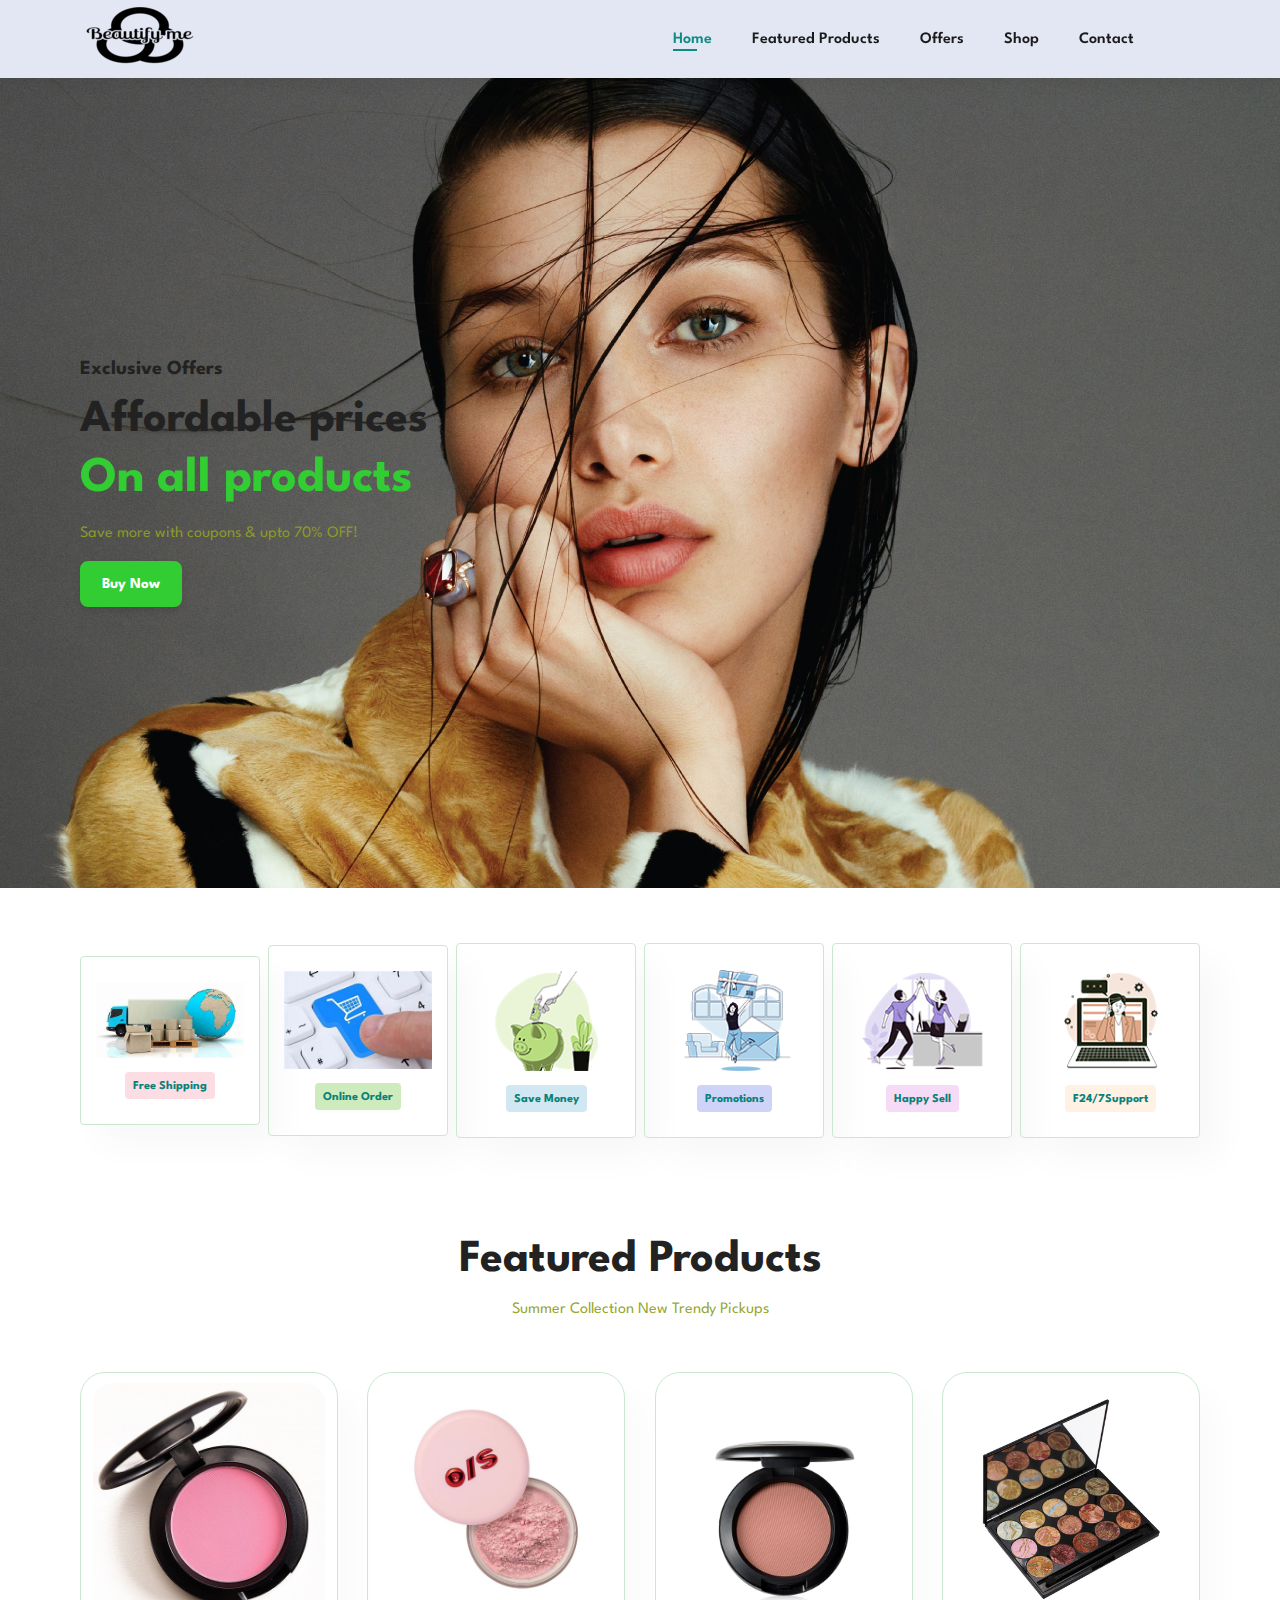
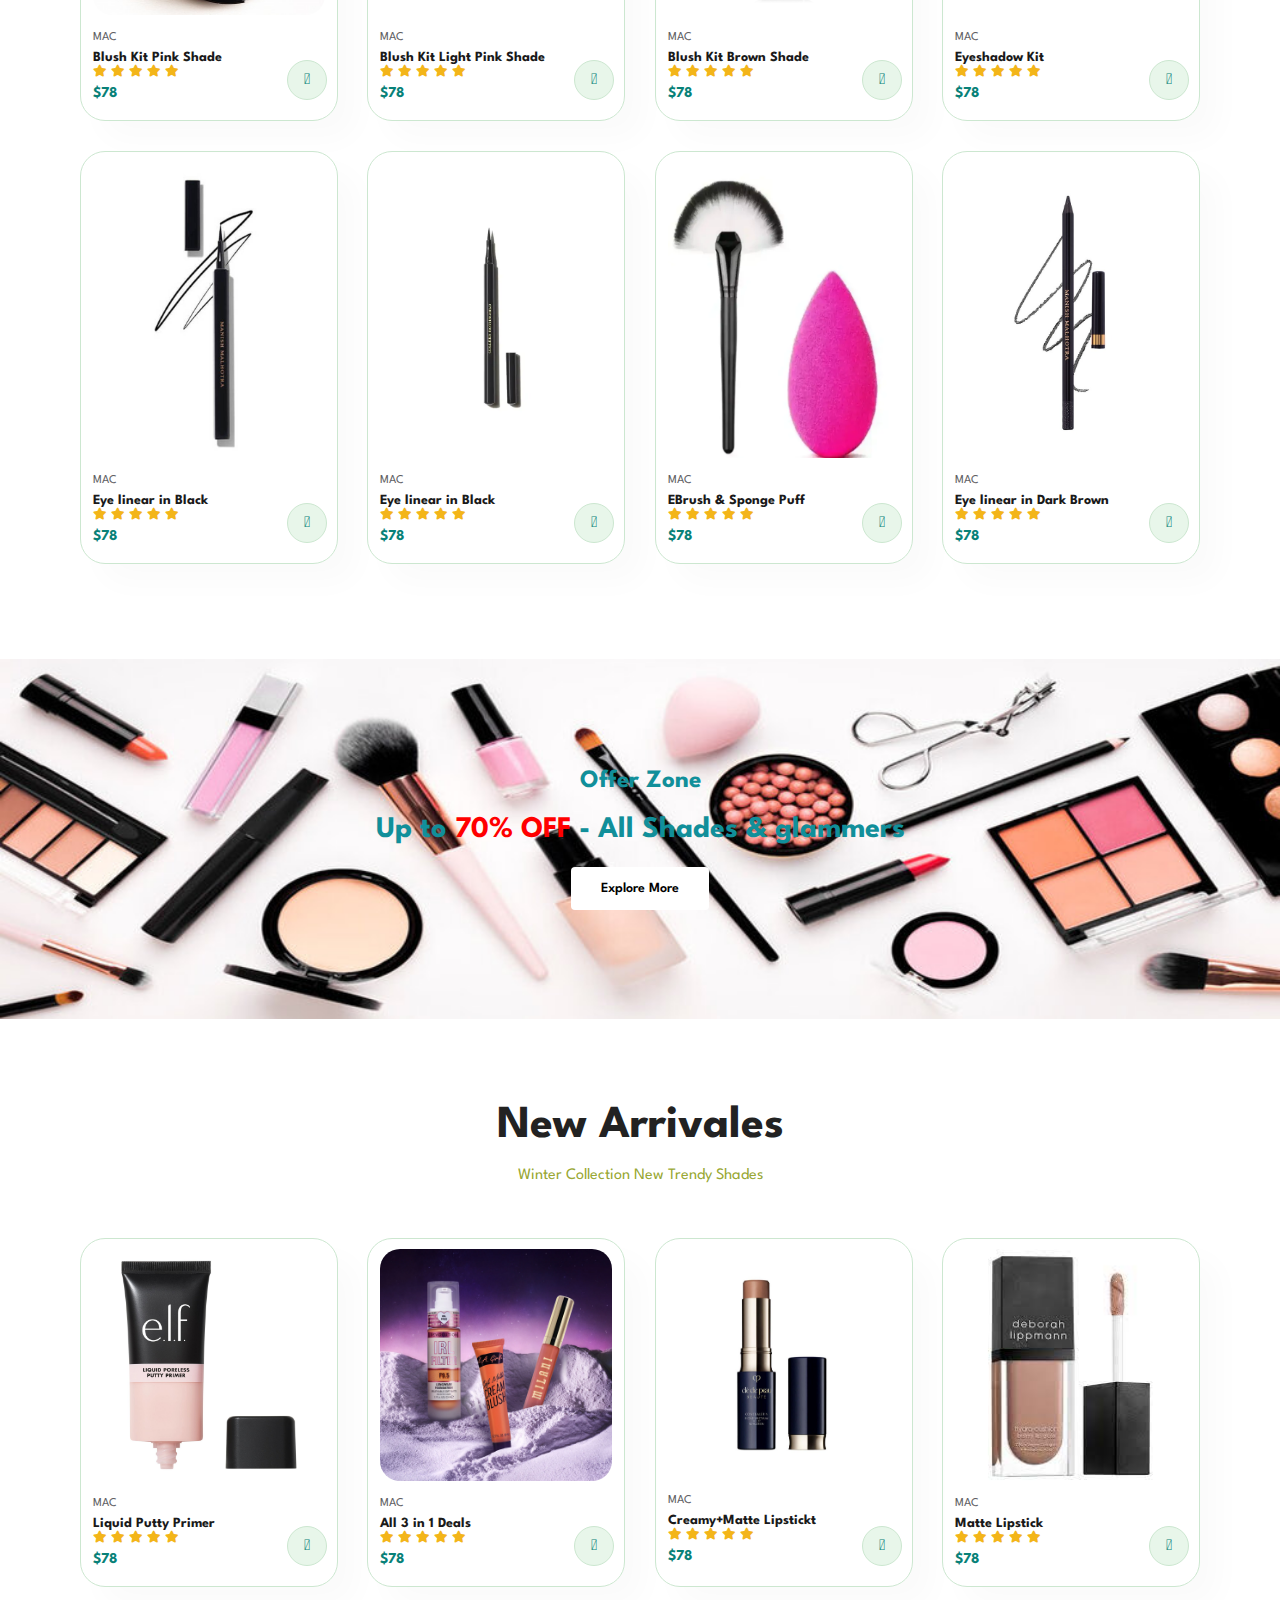
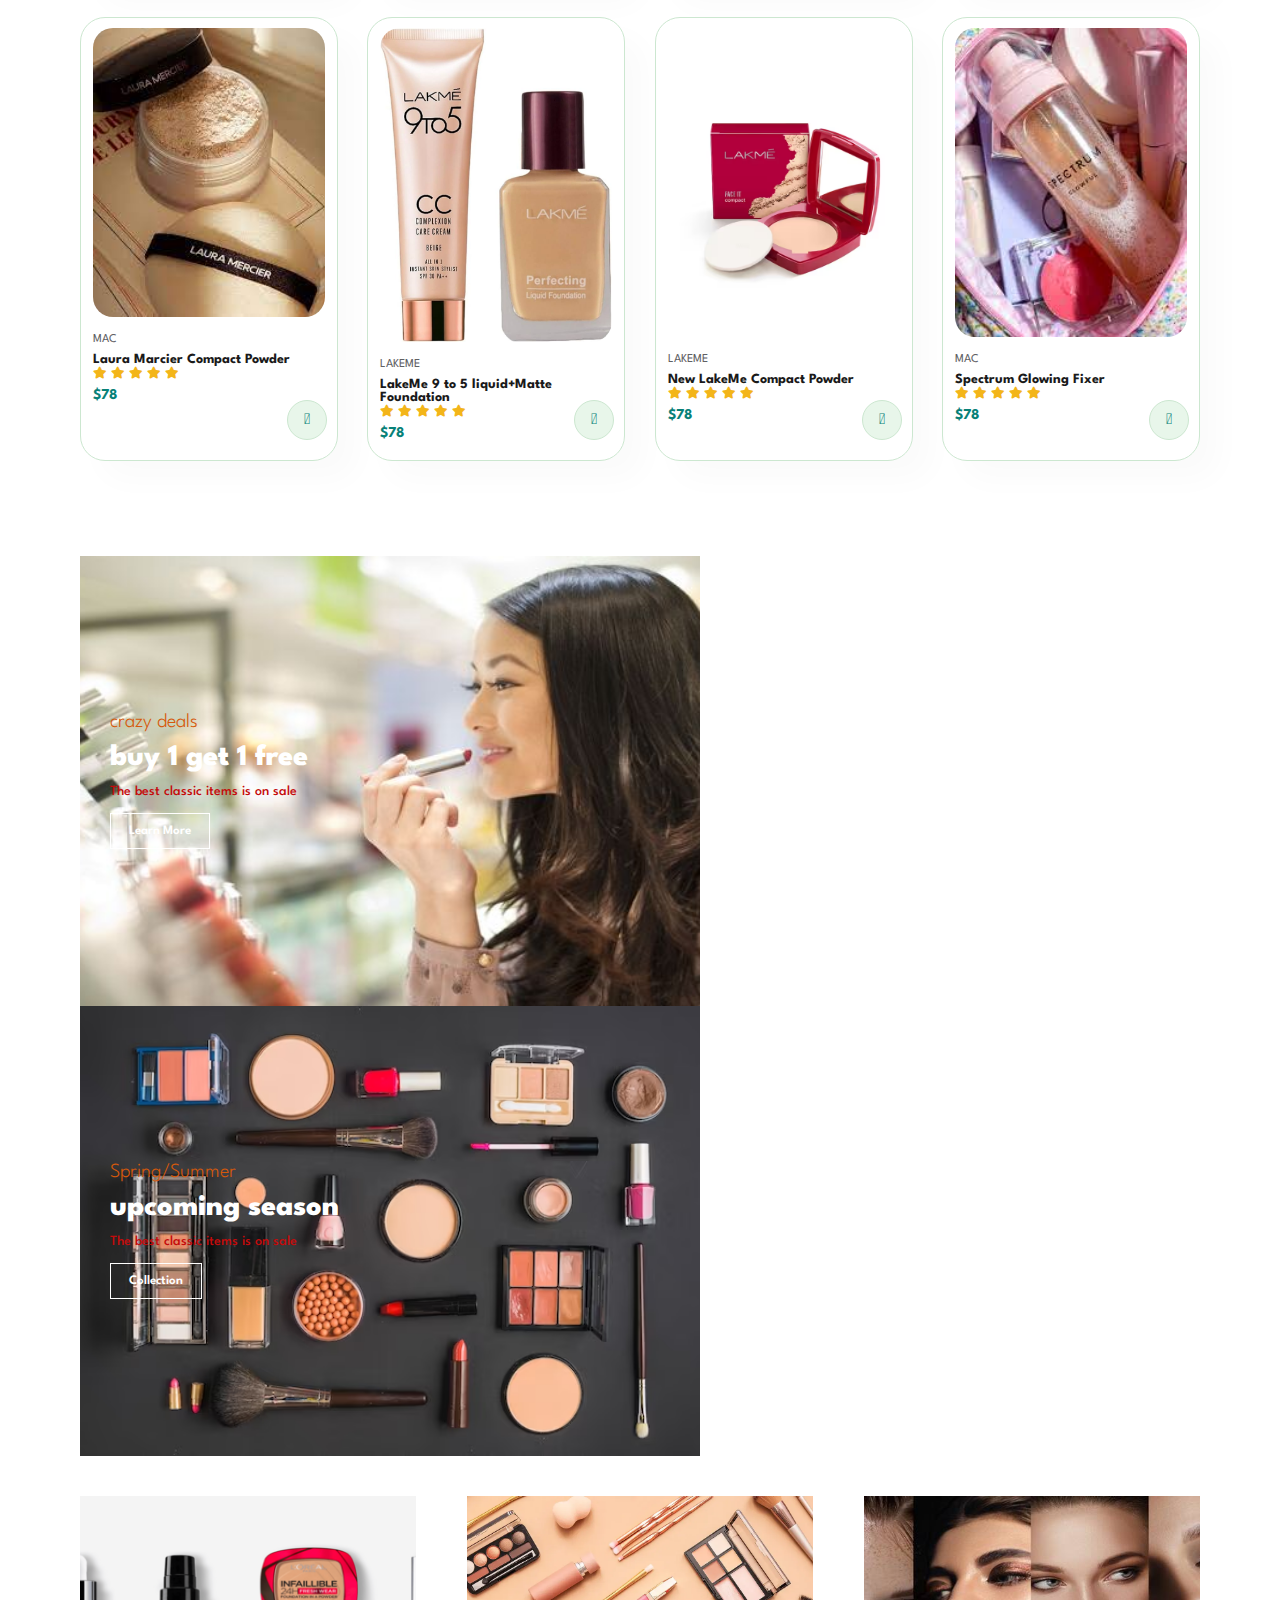
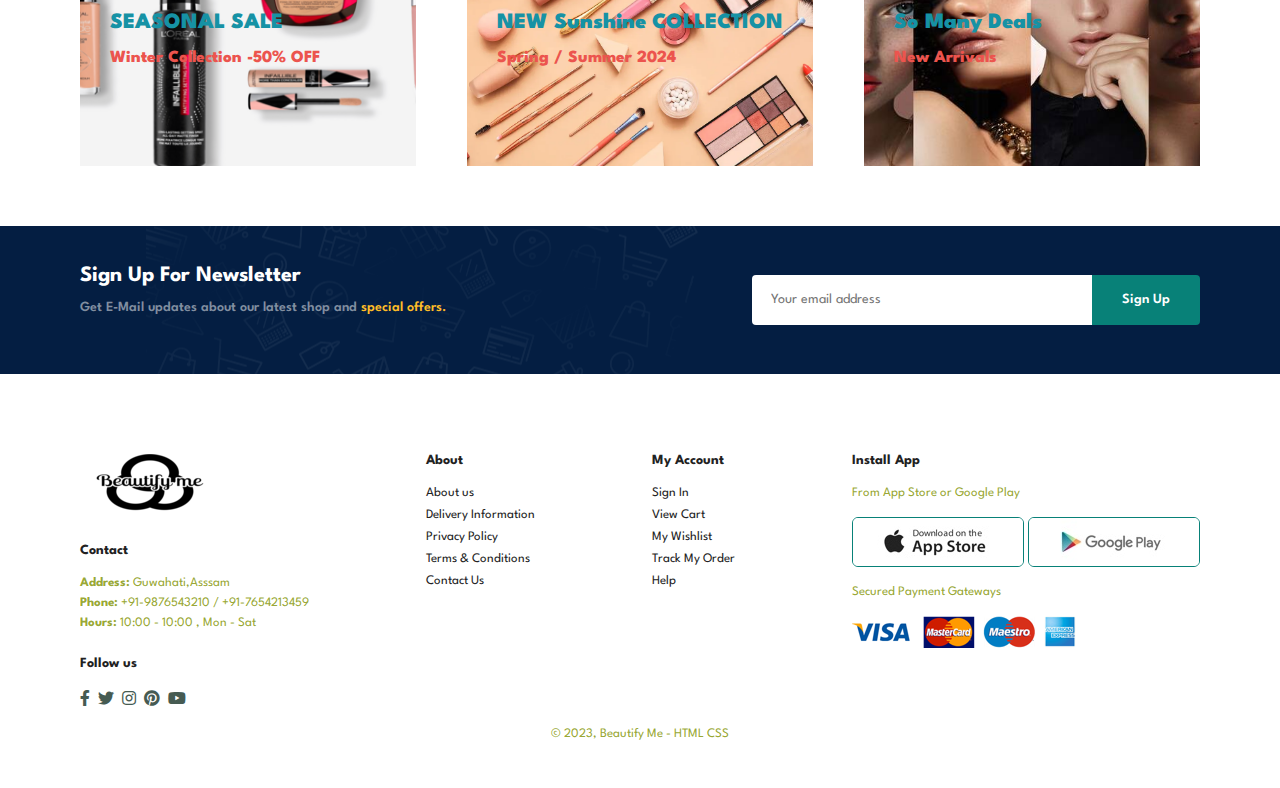
<file: index.html>
<!DOCTYPE html>
<html lang="en">

    <head>
        <meta charset="UTF-8">
        <meta http-equiv="X-UA-Compatible" content="IE=edge">
        <meta name="viewport" content="width=device-width, initial-scale=1.0">
        <title>Beutify Me</title>
        <link rel="stylesheet" href="https://pro.fontawesome.com/releases/v5.10.0/css/all.css"/>

        <link rel="stylesheet" href="style.css">
    </head>

    <body>
        <section id="header">
            <a href="#"><img src="img/logo3.png" class="logo" alt=""></a>

            <div>
                <ul id="navbar">
                    <li><a class="active" href="index.html">Home</a></li>
                    <li><a href="#product1">Featured Products</a></li>
                    <li><a href="#banner">Offers</a></li>
                    <li><a href="#sm-banner">Shop</a></li>
                    <li><a href="#contact">Contact</a></li>
                   <li><a href="#product1"><i class="far fa-shopping-bag"></i></a></li>

                </ul>
            </div>
            <div id="mobile">
                  <a href="cart.html"><i class="far fa-shopping-bag"></i></a>
                  <i id="bar" class="fas fa-outdent"></i>
            </div>

        </section>

        <section id="hero">
            <h4>Exclusive Offers</h4>
            <h2>Affordable prices</h2>
            <h1>On all products</h1>
            <p>Save more with coupons & upto 70% OFF! </p>
            <button>Buy Now</button>
          
         
        </section>
        <section id="feature" class="section-p1">
            <div class="fe-box">
                <img src="img/products/shipping.jpg" alt="">
                <h6>Free Shipping</h6>
            </div>
            <div class="fe-box">
                <img src="img/features/a2.jpg" alt="">
                <h6>Online Order</h6>
            </div>
            <div class="fe-box">
                <img src="img/features/f3.png" alt="">
                <h6>Save Money</h6>
            </div>
            <div class="fe-box">
                <img src="img/features/f4.png" alt="">
                <h6>Promotions</h6>
            </div>
            <div class="fe-box">
                <img src="img/features/f5.png" alt="">
                <h6>Happy Sell</h6>
            </div>
            <div class="fe-box">
                <img src="img/features/f6.png" alt="">
                <h6>F24/7Support</h6>
            </div>
        </section>

        <section id="product1" class="section-p1">
            <h2>Featured Products</h2>
            <p>Summer Collection New Trendy Pickups</p>
            <div class="pro-container">
                <div class="pro">
                    <img src="img/pro1.jpg" alt="">
                    <div class="des">
                         <span>MAC</span>
                         <h5>Blush Kit Pink Shade</h5>
                         <div class="star">
                            <i class="fas fa-star"></i>
                            <i class="fas fa-star"></i>
                            <i class="fas fa-star"></i>
                            <i class="fas fa-star"></i>
                            <i class="fas fa-star"></i>
                        </div>
                        <h4>$78</h4>
                    </div>
                    <a href="#"><i class="fal fa-shopping-cart cart"></i></a>
                </div>
                <div class="pro">
                    <img src="img/pro41.jpg" alt="">
                    <div class="des">
                         <span>MAC</span>
                         <h5>Blush Kit Light Pink Shade</h5>
                         <div class="star">
                            <i class="fas fa-star"></i>
                            <i class="fas fa-star"></i>
                            <i class="fas fa-star"></i>
                            <i class="fas fa-star"></i>
                            <i class="fas fa-star"></i>
                        </div>
                        <h4>$78</h4>
                    </div>
                    <a href="#"><i class="fal fa-shopping-cart cart"></i></a>
                </div>
                <div class="pro">
                    <img src="img/pro3.jpg" alt="">
                    <div class="des">
                         <span>MAC</span>
                         <h5>Blush Kit Brown Shade</h5>
                         <div class="star">
                            <i class="fas fa-star"></i>
                            <i class="fas fa-star"></i>
                            <i class="fas fa-star"></i>
                            <i class="fas fa-star"></i>
                            <i class="fas fa-star"></i>
                        </div>
                        <h4>$78</h4>
                    </div>
                    <a href="#"><i class="fal fa-shopping-cart cart"></i></a>
                </div>
                <div class="pro">
                    <img src="img/pro42.jpg" alt="">
                    <div class="des">
                         <span>MAC</span>
                         <h5>Eyeshadow Kit</h5>
                         <div class="star">
                            <i class="fas fa-star"></i>
                            <i class="fas fa-star"></i>
                            <i class="fas fa-star"></i>
                            <i class="fas fa-star"></i>
                            <i class="fas fa-star"></i>
                        </div>
                        <h4>$78</h4>
                    </div>
                    <a href="#"><i class="fal fa-shopping-cart cart"></i></a>
                </div>
                <div class="pro">
                    <img src="img/pro5.jpg" alt="">
                    <div class="des">
                         <span>MAC</span>
                         <h5>Eye linear in Black</h5>
                         <div class="star">
                            <i class="fas fa-star"></i>
                            <i class="fas fa-star"></i>
                            <i class="fas fa-star"></i>
                            <i class="fas fa-star"></i>
                            <i class="fas fa-star"></i>
                        </div>
                        <h4>$78</h4>
                    </div>
                    <a href="#"><i class="fal fa-shopping-cart cart"></i></a>
                </div>
                <div class="pro">
                    <img src="img/pro6.webp" alt="">
                    <div class="des">
                         <span>MAC</span>
                         <h5>Eye linear in Black</h5>
                         <div class="star">
                            <i class="fas fa-star"></i>
                            <i class="fas fa-star"></i>
                            <i class="fas fa-star"></i>
                            <i class="fas fa-star"></i>
                            <i class="fas fa-star"></i>
                        </div>
                        <h4>$78</h4>
                    </div>
                    <a href="#"><i class="fal fa-shopping-cart cart"></i></a>
                </div>
                <div class="pro">
                    <img src="img/pro43.webp" alt="">
                    <div class="des">
                         <span>MAC</span>
                         <h5>EBrush & Sponge Puff</h5>
                         <div class="star">
                            <i class="fas fa-star"></i>
                            <i class="fas fa-star"></i>
                            <i class="fas fa-star"></i>
                            <i class="fas fa-star"></i>
                            <i class="fas fa-star"></i>
                        </div>
                        <h4>$78</h4>
                    </div>
                    <a href="#"><i class="fal fa-shopping-cart cart"></i></a>
                </div>
                <div class="pro">
                    <img src="img/pro8.jpg" alt="">
                    <div class="des">
                         <span>MAC</span>
                         <h5>Eye linear in Dark Brown</h5>
                         <div class="star">
                            <i class="fas fa-star"></i>
                            <i class="fas fa-star"></i>
                            <i class="fas fa-star"></i>
                            <i class="fas fa-star"></i>
                            <i class="fas fa-star"></i>
                        </div>
                        <h4>$78</h4>
                    </div>
                    <a href="#"><i class="fal fa-shopping-cart cart"></i></a>
                </div>
            </div>
        </section>
        <section id="banner" class="section-m1">
            <h4>Offer Zone</h4>
            <h2>Up to <span>70% OFF</span>  - All Shades & glammers</h2>
            <button class="normal">Explore More</button>
        </section>
        <section id="product1" class="section-p1">
            <h2>New Arrivales</h2>
            <p>Winter Collection New Trendy Shades</p>
            <div class="pro-container">
                <div class="pro">
                    <img src="img/pro9.jpg" alt="">
                    <div class="des">
                         <span>MAC</span>
                         <h5>Liquid Putty Primer</h5>
                         <div class="star">
                            <i class="fas fa-star"></i>
                            <i class="fas fa-star"></i>
                            <i class="fas fa-star"></i>
                            <i class="fas fa-star"></i>
                            <i class="fas fa-star"></i>
                        </div>
                        <h4>$78</h4>
                    </div>
                    <a href="#"><i class="fal fa-shopping-cart cart"></i></a>
                </div>
                <div class="pro">
                    <img src="img/pro10.webp" alt="">
                    <div class="des">
                         <span>MAC</span>
                         <h5>All 3 in 1 Deals</h5>
                         <div class="star">
                            <i class="fas fa-star"></i>
                            <i class="fas fa-star"></i>
                            <i class="fas fa-star"></i>
                            <i class="fas fa-star"></i>
                            <i class="fas fa-star"></i>
                        </div>
                        <h4>$78</h4>
                    </div>
                    <a href="#"><i class="fal fa-shopping-cart cart"></i></a>
                </div>
                <div class="pro">
                    <img src="img/pro11.jpg" alt="">
                    <div class="des">
                         <span>MAC</span>
                         <h5>Creamy+Matte Lipstickt</h5>
                         <div class="star">
                            <i class="fas fa-star"></i>
                            <i class="fas fa-star"></i>
                            <i class="fas fa-star"></i>
                            <i class="fas fa-star"></i>
                            <i class="fas fa-star"></i>
                        </div>
                        <h4>$78</h4>
                    </div>
                    <a href="#"><i class="fal fa-shopping-cart cart"></i></a>
                </div>
                <div class="pro">
                    <img src="img/pro12.jpg" alt="">
                    <div class="des">
                         <span>MAC</span>
                         <h5>Matte Lipstick</h5>
                         <div class="star">
                            <i class="fas fa-star"></i>
                            <i class="fas fa-star"></i>
                            <i class="fas fa-star"></i>
                            <i class="fas fa-star"></i>
                            <i class="fas fa-star"></i>
                        </div>
                        <h4>$78</h4>
                    </div>
                    <a href="#"><i class="fal fa-shopping-cart cart"></i></a>
                </div>
                <div class="pro">
                    <img src="img/pro133.jpg" alt="">
                    <div class="des">
                         <span>MAC</span>
                         <h5>Laura Marcier Compact Powder</h5>
                         <div class="star">
                            <i class="fas fa-star"></i>
                            <i class="fas fa-star"></i>
                            <i class="fas fa-star"></i>
                            <i class="fas fa-star"></i>
                            <i class="fas fa-star"></i>
                        </div>
                        <h4>$78</h4>
                    </div>
                    <a href="#"><i class="fal fa-shopping-cart cart"></i></a>
                </div>
                <div class="pro">
                    <img src="img/pro142.jpg" alt="">
                    <div class="des">
                         <span>LAKEME</span>
                         <h5>LakeMe 9 to 5 liquid+Matte Foundation</h5>
                         <div class="star">
                            <i class="fas fa-star"></i>
                            <i class="fas fa-star"></i>
                            <i class="fas fa-star"></i>
                            <i class="fas fa-star"></i>
                            <i class="fas fa-star"></i>
                        </div>
                        <h4>$78</h4>
                    </div>
                    <a href="#"><i class="fal fa-shopping-cart cart"></i></a>
                </div>
                <div class="pro">
                    <img src="img/pro15.avif" alt="">
                    <div class="des">
                         <span>LAKEME</span>
                         <h5>New LakeMe Compact Powder</h5>
                         <div class="star">
                            <i class="fas fa-star"></i>
                            <i class="fas fa-star"></i>
                            <i class="fas fa-star"></i>
                            <i class="fas fa-star"></i>
                            <i class="fas fa-star"></i>
                        </div>
                        <h4>$78</h4>
                    </div>
                    <a href="#"><i class="fal fa-shopping-cart cart"></i></a>
                </div>
                <div class="pro">
                    <img src="img/pro16.jpg" alt="">
                    <div class="des">
                         <span>MAC</span>
                         <h5>Spectrum Glowing Fixer</h5>
                         <div class="star">
                            <i class="fas fa-star"></i>
                            <i class="fas fa-star"></i>
                            <i class="fas fa-star"></i>
                            <i class="fas fa-star"></i>
                            <i class="fas fa-star"></i>
                        </div>
                        <h4>$78</h4>
                    </div>
                    <a href="#"><i class="fal fa-shopping-cart cart"></i></a>
                </div>
            </div>
        </section>
        <section id="sm-banner" class="section-p1">
            <div class="banner-box">
                <h4>crazy deals</h4>
                <h2>buy 1 get 1 free</h2>
                <span>The best classic items is on sale </span>
                <button class="white">Learn More</button>
            </div>
            <div class="banner-box banner-box2">
                <h4>Spring/Summer</h4>
                <h2>upcoming season</h2>
                <span>The best classic items is on sale </span>
                <button class="white">Collection</button>
            </div>
        </section>
        <section id="banner3">
            <div class="banner-box">
                <h2>SEASONAL SALE</h2>
                <h3>Winter Collection -50% OFF</h3>
            </div>
            <div class="banner-box banner-box2">
                <h2>NEW Sunshine COLLECTION</h2>
                <h3>Spring / Summer 2024</h3>
            </div>
            <div class="banner-box banner-box3">
                <h2>So Many Deals</h2>
                <h3>New Arrivals</h3>
            </div>
        </section>
        <section id="newsletter" class="section-p1 section-m1">
            <div class="newstext">
                <h4>Sign Up For Newsletter</h4>
                <p>Get E-Mail updates about our latest shop and <span>special offers.</span></p>
            </div>
            <div class="form">
                <input type="text" placeholder="Your email address">
                <button class="normal">Sign Up</button>
            </div>
        </section>
        <footer id="contact" class="section-p1">
            <div class="col">
                <img class="logo" src="img/logo3.png" alt="">
                <h4>Contact</h4>
                <p><strong>Address: </strong> Guwahati,Asssam</p>
                <p><strong>Phone:</strong> +91-9876543210 / +91-7654213459</p>
                <p><strong>Hours:</strong> 10:00 - 10:00 , Mon - Sat</p>
            
                <div class="follow">
                     <h4>Follow us</h4>
                     <div class="icon">
                          <i class="fab fa-facebook-f"></i>
                          <i class="fab fa-twitter"></i>
                          <i class="fab fa-instagram"></i>
                         <i class="fab fa-pinterest"></i>
                         <i class="fab fa-youtube"></i>
                     </div>
                 </div>
            </div> 
            
            
            <div class="col">
                <h4>About</h4>
                <a href="#">About us</a>
                <a href="#">Delivery Information</a>
                <a href="#">Privacy Policy</a>
                <a href="#">Terms & Conditions</a>
                <a href="#">Contact Us</a>
            </div>
            <div class="col">
                <h4>My Account</h4>
                <a href="#">Sign In</a>
                <a href="#">View Cart</a>
                <a href="#">My Wishlist</a>
                <a href="#">Track My Order</a>
                <a href="#">Help</a>
            </div>
            <div class="col install">
                <h4>Install App</h4>
                <p>From App Store or Google Play</p>
                <div class="row">
                    <img src="img/pay/app.jpg" alt="">
                    <img src="img/pay/play.jpg" alt="">
                </div>
                <p>Secured Payment Gateways </p>
                <img src="img/pay/pay.png" alt="">
            </div>

            <div class="copyright">
                <p>© 2023, Beautify Me  - HTML CSS  </p>
            </div>
        </footer>


        <script src="script.js"></script>
    </body>

</html>
</file>
<file: style.css>
@import url("https://fonts.googleapis.com/css2?family=Spartan:wght@100;200;300;400;500;600;700;800;900&display=swap");
* {
  margin: 0;
  padding: 0;
  box-sizing: border-box;
  font-family: "Spartan", sans-serif;
}

html {
  scroll-behavior: smooth;
}

/* Global Styles */

h1 {
  font-size: 50px;
  line-height: 64px;
  color: #ec5800;
}

h2 {
  font-size: 46px;
  line-height: 54px;
  color: #222;
}

h4 {
  font-size: 20px;
  color: #222;
}

h6 {
  font-weight: 700;
  font-size: 12px;
}

p {
  font-size: 16px;
  color: rgba(144, 159, 35, 0.933);
  margin: 15px 0 20px 0;
}

.section-p1 {
  padding: 40px 80px;
}

.section-m1 {
  margin: 40px 0;
}

button.normal {
  font-size: 14px;
  font-weight: 600;
  padding: 15px 30px;
  color: #000;
  background-color: #fff;
  border-radius: 4px;
  cursor: pointer;
  border: none;
  outline: none;
  transition: 0.2s;
}

button.white{
  font-size: 13px;
  font-weight: 600;
  padding: 11px 18px;
  color: #fff;
  background-color: transparent;
  cursor: pointer;
  border: 1px solid #fff;
  outline: none;
  transition: 0.2s;
}

body {
  width: 100%;
}

/* Header Start*/
#header{
  display: flex;
  align-items: center;
  justify-content: space-between;
  padding: 7px 70px;
  background: #E3E6F3;
  box-shadow: 0 5px 15px rgba(0, 0, 0, 0.06);
  z-index: 999;
  position: sticky;
  top: 0;
  left: 0;
}

#navbar{
  display: flex;
  align-items: center;
  justify-content: center;
}

#navbar li {
  list-style: none;
  padding: 0 20px;
  position: relative;
}

#navbar li a{
  text-decoration: none;
  font-size: 16px;
  font-weight: 600;
  color: #1a1a1a;
  transition: 0.3s ease;
}

#navbar li a:hover,
#navbar li a.active{
  color: #0c8c83;
}

#navbar li a.active::after,
#navbar li a:hover::after{
  content: "";
  width: 30%;
  height: 2px;
  background: #0c8c83;
  position: absolute;
  bottom: -4px;
  left: 20px;
}

#mobile {
  display: none;
  align-items: center;
}

/* Home page */

#hero{
  background-image: url("img/home23.jpg");
  height: 90vh;
  width: 100%;
  background-size:cover;
  background-position:top 25% right 0 ;
  padding: 0 80px;
  display: flex;
  flex-direction: column;
  align-items: flex-start;
  justify-content: center;
   
}

#hero h4{
  padding-bottom: 15px;

}
#hero h1{
  color: #32cd32;
}
#hero button {
  background-color: #32cd32; /* Set a background color */
  color: #fff; /* Set text color to white or a color that contrasts well */
  border: 2px solid #32cd32; /* Add a border with the same color as background */
  padding: 14px 20px; /* Adjust padding for a more compact look */
  border-radius: 8px; /* Add border-radius for rounded corners */
  box-shadow: 0 4px 6px rgba(0, 0, 0, 0.1); /* Add a subtle box shadow */
  cursor: pointer;
  font-weight: 700;
  font-size: 15px;
  transition: background-color 0.3s, color 0.3s; /* Add a smooth transition effect */
}

#hero button:hover {
  background-color: #2ca82c; /* Change background color on hover */
  color: #fff; /* Change text color on hover */
}


#feature   {
  display: flex;
  align-items: center;
  justify-content: space-between;
  flex-wrap: wrap;

  

}
#feature .fe-box{
  width: 180px;
  text-align: center;
  padding: 25px 15px;
  box-shadow: 20px 20px 34px rgba(0, 0, 0, 0.03);
  border: 1px solid #cce7d0;
  border-radius: 4px;
  margin: 15px 0;
}

#feature .fe-box:hover {
  box-shadow: 10px 10px 54px rgba(70, 62, 221, 0.10);
}

#feature .fe-box img {
  width: 100%;
  margin-bottom: 10px;
}

#feature .fe-box h6 {
  display: inline-block;
  padding: 9px 8px 6px ;
  line-height: 1;
  border-radius: 4px;
  color: #088178;
  background-color: #fddde4;
}

#feature .fe-box:nth-child(2) h6 {
  background-color: #cdebbc;
}
#feature .fe-box:nth-child(3) h6 {
  background-color: #d1e8f2;
}
#feature .fe-box:nth-child(4) h6 {
  background-color: #cdd4f8;
}
#feature .fe-box:nth-child(5) h6 {
  background-color: #f6dbf6;
}
#feature .fe-box:nth-child(6) h6 {
  background-color: #fff2e5;
}

#product1 {
  text-align: center;
}

#product1 .pro-container {
  display: flex;
  justify-content: space-between;
  padding-top: 20px;
  flex-wrap: wrap;
}

#product1 .pro {
  width: 23%;
  min-width: 250px;
  padding: 10px 12px;
  border: 1px solid #cce7d0;
  border-radius: 25px;
  cursor: pointer;
  box-shadow: 20px 20px 30px rgba(0, 0, 0, 0.02);
  margin: 15px 0;
  position: relative;
}
#product1 .pro:hover {
  box-shadow: 20px 20px 30px rgba(0, 0, 0, 0.15);  
}
#product1 .pro img {
  width: 100%;
  border-radius: 20px;
} 

#product1 .pro .des {
  text-align: start;
  padding: 10px 0;
}
#product1 .pro .des span{
  color: #606063;
  font-size: 12px;
}

#product1 .pro .des h5 {
  padding-top: 7px;
  color: #1a1a1a;
  font-size: 14px;
}

#product1 .pro .des i {
  font-size: 12px;
  color: rgb(243, 181, 25);
}
 
#product1 .pro .des h4 {
  padding-top: 7px;
  font-size: 15px;
  font-weight: 700;
  color: #088178;
}

#product1 .pro .cart {
  width: 40px;
  height: 40px;
  line-height: 40px;
  border-radius: 50px;
  background-color: #e8f6ea;
  font-weight: 500;
  color: #088178;
  border: 1px solid #cce7d0;
  position: absolute;
  bottom: 20px;
  right: 10px;
}

#banner {
  display: flex;
  flex-direction: column;
  justify-content: center;
  align-items: center;
  text-align: center;
  background-image: url("img/pic3.jpg");
  width: 100%;
  height: 40vh;
  background-size: cover;
  background-position: center;
  
}

#banner h4 {
  color: #118f9a;
  font-size: 25px;
}
#banner h2 {
  color: #118f9a;
  font-size: 30px;
  padding: 10px 0;
} 
#banner h2 span {
  color: red;
}
#banner button:hover {
  background: #088178;
  color: #fff;
}

#sm-banner {
  display: flex;
  justify-content: space-between;
  flex-wrap: wrap;
}

#sm-banner .banner-box {
  display: flex;
  flex-direction: column;
  justify-content: center;
  align-items: flex-start;
  background-image: url("img/bn8.jpg");
  min-width: 620px;
  height: 50vh;
  background-size: cover;
  background-position: center;
  padding: 30px;
}

#sm-banner .banner-box2 {
  background-image: url("img/bn1.avif");
}

#sm-banner h4 {
  color: #d6590b;
  font-size: 20px;
  font-weight: 300;
}
#sm-banner h2 {
  color: #fff;
  font-size: 30px;
  font-weight: 800;
}

#sm-banner span {
  color: #c50b0b;
  font-size: 14px;
  font-weight: 500;
  padding-bottom: 15px;
}

#sm-banner .banner-box:hover button {
  background: #088178;
  border: 1px solid #088178;
}

#banner3 {
  display: flex;
  justify-content: space-between;
  flex-wrap: wrap;
  padding: 0 80px;
}
#banner3 .banner-box {
  display: flex;
  flex-direction: column;
  justify-content: center;
  align-items: flex-start;
  background-image: url("img/bn5.png");
  min-width: 30%;
  height: 30vh;
  background-size: cover;
  background-position: center;
  padding: 30px;
  margin-bottom: 20px;
}

#banner3 .banner-box2 {
  background-image: url("img/bn6.webp");
}

#banner3 .banner-box3 {
  background-image: url("img/bn7.jpg");
}

#banner3 h2 {
  color: #1692a5;
  font-weight: 900;
  font-size: 22px;
}

#banner3 h3 {
  color: #ec544e;
  font-weight: 800;
  font-size: 17px;
}

#newsletter {
  display: flex;
  justify-content: space-between;
  flex-wrap: wrap;
  align-items: center;
  background-image: url(img/banner/b14.png);
  background-repeat: no-repeat;
  background-position: 20% 30%;
  background-color: #041e42;
}

#newsletter h4 {
  font-size: 22px;
  font-weight: 700;
  color: #fff;
}
#newsletter p {
  font-size: 14px;
  font-weight: 600;
  color: #818ea0;
}

#newsletter p span {
  color: #ffbd27;
}
#newsletter .form {
  display: flex;
  width: 40%;
}
#newsletter input {
  height: 3.125rem;
  padding: 0 1.25em;
  font-size: 14px;
  width: 100%;
  border: 1px solid transparent;
  border-radius: 4px;
  outline: none;
  border-top-right-radius: 0;
  border-bottom-right-radius: 0;
}
#newsletter button {
  background-color: #088178;
  color: #fff;
  white-space: nowrap ;
  border-top-left-radius: 0;
  border-bottom-left-radius: 0;
}

footer {
  display: flex;
  justify-content: space-between;
  flex-wrap: wrap;
}
footer .col {
  display: flex;
  flex-direction: column;
  align-items: flex-start;
  margin-bottom: 20px;
} 
footer .logo {
  margin-bottom: 30px;
}

footer h4{
  font-size: 14px;
  padding-bottom: 20px;
}
footer p {
  font-size: 13px;
  margin: 0 0 8px 0;
}
footer a {
  font-size: 13px;
  margin-bottom: 10px;
  color: #222;
  text-decoration: none;
}

footer .follow {
  margin-top: 20px;
}
footer .follow i {
  color: #465b52;
  padding-right: 4px;
  cursor: pointer;
}
footer .install .row img {
  border: 1px solid #088178;
  border-radius: 6px;
}
footer .install img {
  margin: 10px 0 15px 0;
}
footer .follow i:hover,
footer a:hover {
  color: #088178;
}
footer .copyright {
  width: 100%;
  text-align: center;
}


/* media query */

@media (max-width:799px){
#navbar {
  display: flex;
  flex-direction: column;
  align-items: flex-start;
  justify-content: flex-start;
  position: fixed;
  top: 0;
  right: -300px;
  height: 100vh;
  width: 300px;
  background-color: #E3E6F3;
  box-shadow: 0 40px 60px rgba(0, 0, 0, 0.1);
  padding: 80px 0 0 10px; 
}
#navbar li{
  margin-bottom: 25px;
}
#mobile {
  display: flex;
  align-items: center;
}
#mobile i {
  font-size: 15px;
  color: #041e42;
  padding-left: 15px;
}
}
</file>
